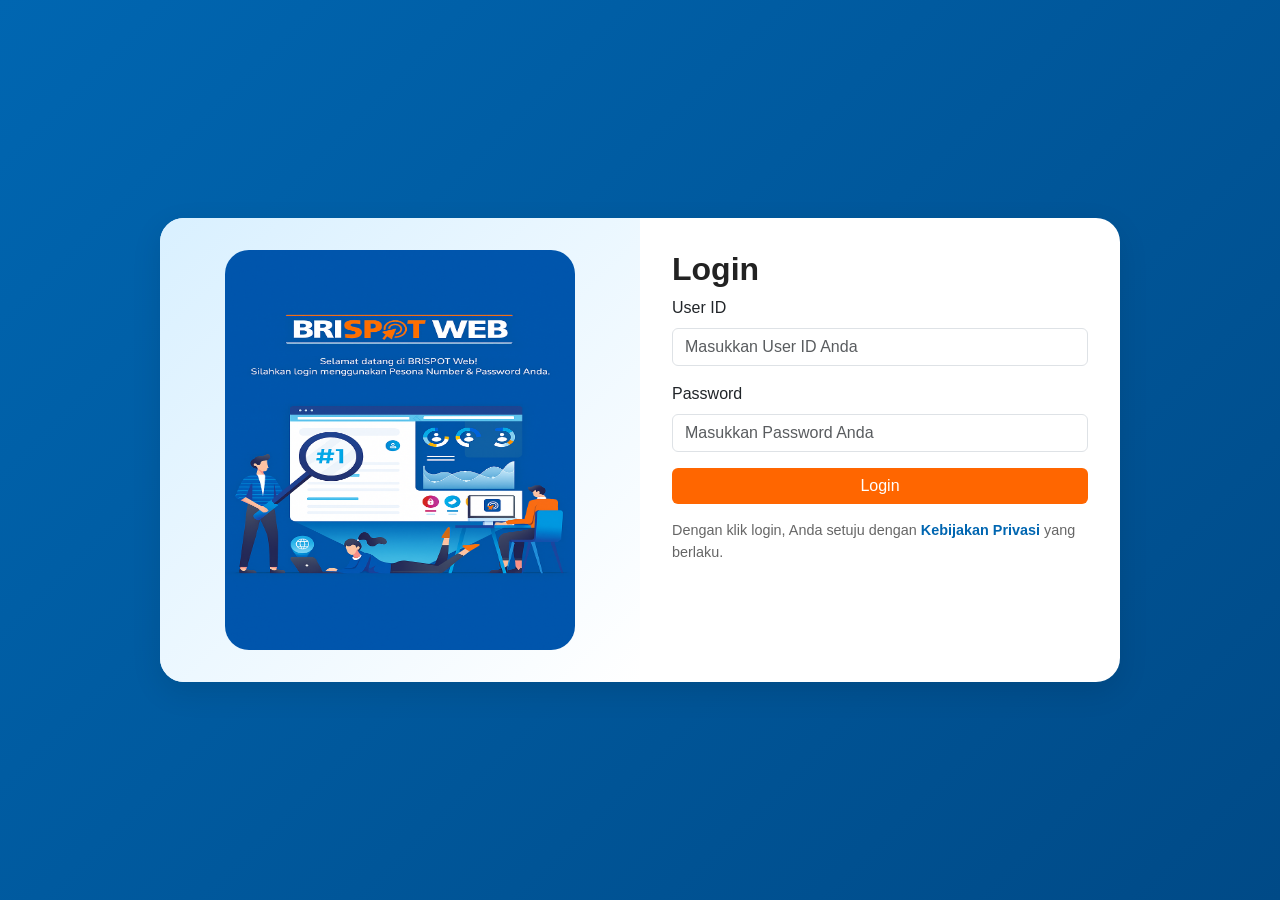
<file: 1login.html>
<!DOCTYPE html>
<html lang="id">
	<head>
		<meta charset="UTF-8" />
		<meta name="viewport" content="width=device-width, initial-scale=1.0" />
		<title>Login BRI</title>
		<link
			href="https://cdn.jsdelivr.net/npm/bootstrap@5.3.3/dist/css/bootstrap.min.css"
			rel="stylesheet" />
		<style>
			body {
				background: linear-gradient(135deg, #0066b1, #004a87);
				min-height: 100vh;
				display: flex;
				align-items: center;
				justify-content: center;
				font-family: "Segoe UI", sans-serif;
			}
			.login-container {
				background-color: white;
				border-radius: 1.5rem;
				box-shadow: 0 10px 30px rgba(0, 0, 0, 0.1);
				overflow: hidden;
				max-width: 960px;
				width: 100%;
				display: flex;
				flex-wrap: wrap;
			}
			.login-image {
				background: linear-gradient(to bottom right, #d9f0ff, #ffffff);
				flex: 1;
				padding: 2rem;
				text-align: center;
			}
			.login-image img {
				max-width: 500px;
				margin-bottom: 0rem;
				border-radius: 1.5rem;
			}
			.login-form {
				flex: 1;
				padding: 2rem;
			}
			.login-form h2 {
				font-weight: bold;
				color: #222;
			}
			.btn-orange {
				background-color: #f60;
				color: white;
				border: none;
			}
			.btn-orange:hover {
				background-color: #e25800;
			}
			.privacy-text {
				font-size: 0.9rem;
				color: #666;
			}
			.privacy-text a {
				color: #0066b1;
				font-weight: bold;
				text-decoration: none;
			}
			.footer {
				text-align: center;
				color: white;
				font-size: 0.8rem;
				margin-top: 2rem;
			}
		</style>
	</head>
	<body>
		<div class="login-container">
			<div class="login-image">
				<img src="./img/brispot3.png" width="350px" height="400px" />
				<!-- &copy; 2025 PT. Bank Rakyat Indonesia (Persero) Tbk | All Rights
				Reserved -->
			</div>
			<div class="login-form">
				<h2>Login</h2>
				<form>
					<div class="mb-3">
						<label class="form-label">User ID</label>
						<input
							type="text"
							class="form-control"
							placeholder="Masukkan User ID Anda" />
					</div>
					<div class="mb-3">
						<label class="form-label">Password</label>
						<input
							type="password"
							class="form-control"
							placeholder="Masukkan Password Anda" />
					</div>
					<a href="./Hal1.html" type="button" class="btn btn-orange w-100">
						Login</a
					>
					<!-- <button id="tombol" type="submit" class="btn btn-orange w-100">
						Login
					</button> -->
					<script>
						const tombolNext = document.getElementById("tombol");

						tombolNext.addEventListener("click", function () {
							// Contoh: Pindah ke halaman lain
							window.location.href = "index.html";
						});
					</script>
				</form>
				<p class="privacy-text mt-3">
					Dengan klik login, Anda setuju dengan
					<a href="https://brispot.bri.co.id/Kebijakan/index"
						>Kebijakan Privasi</a
					>
					yang berlaku.
				</p>
			</div>
		</div>
		<div class="footer"></div>
	</body>
</html>
</file>
